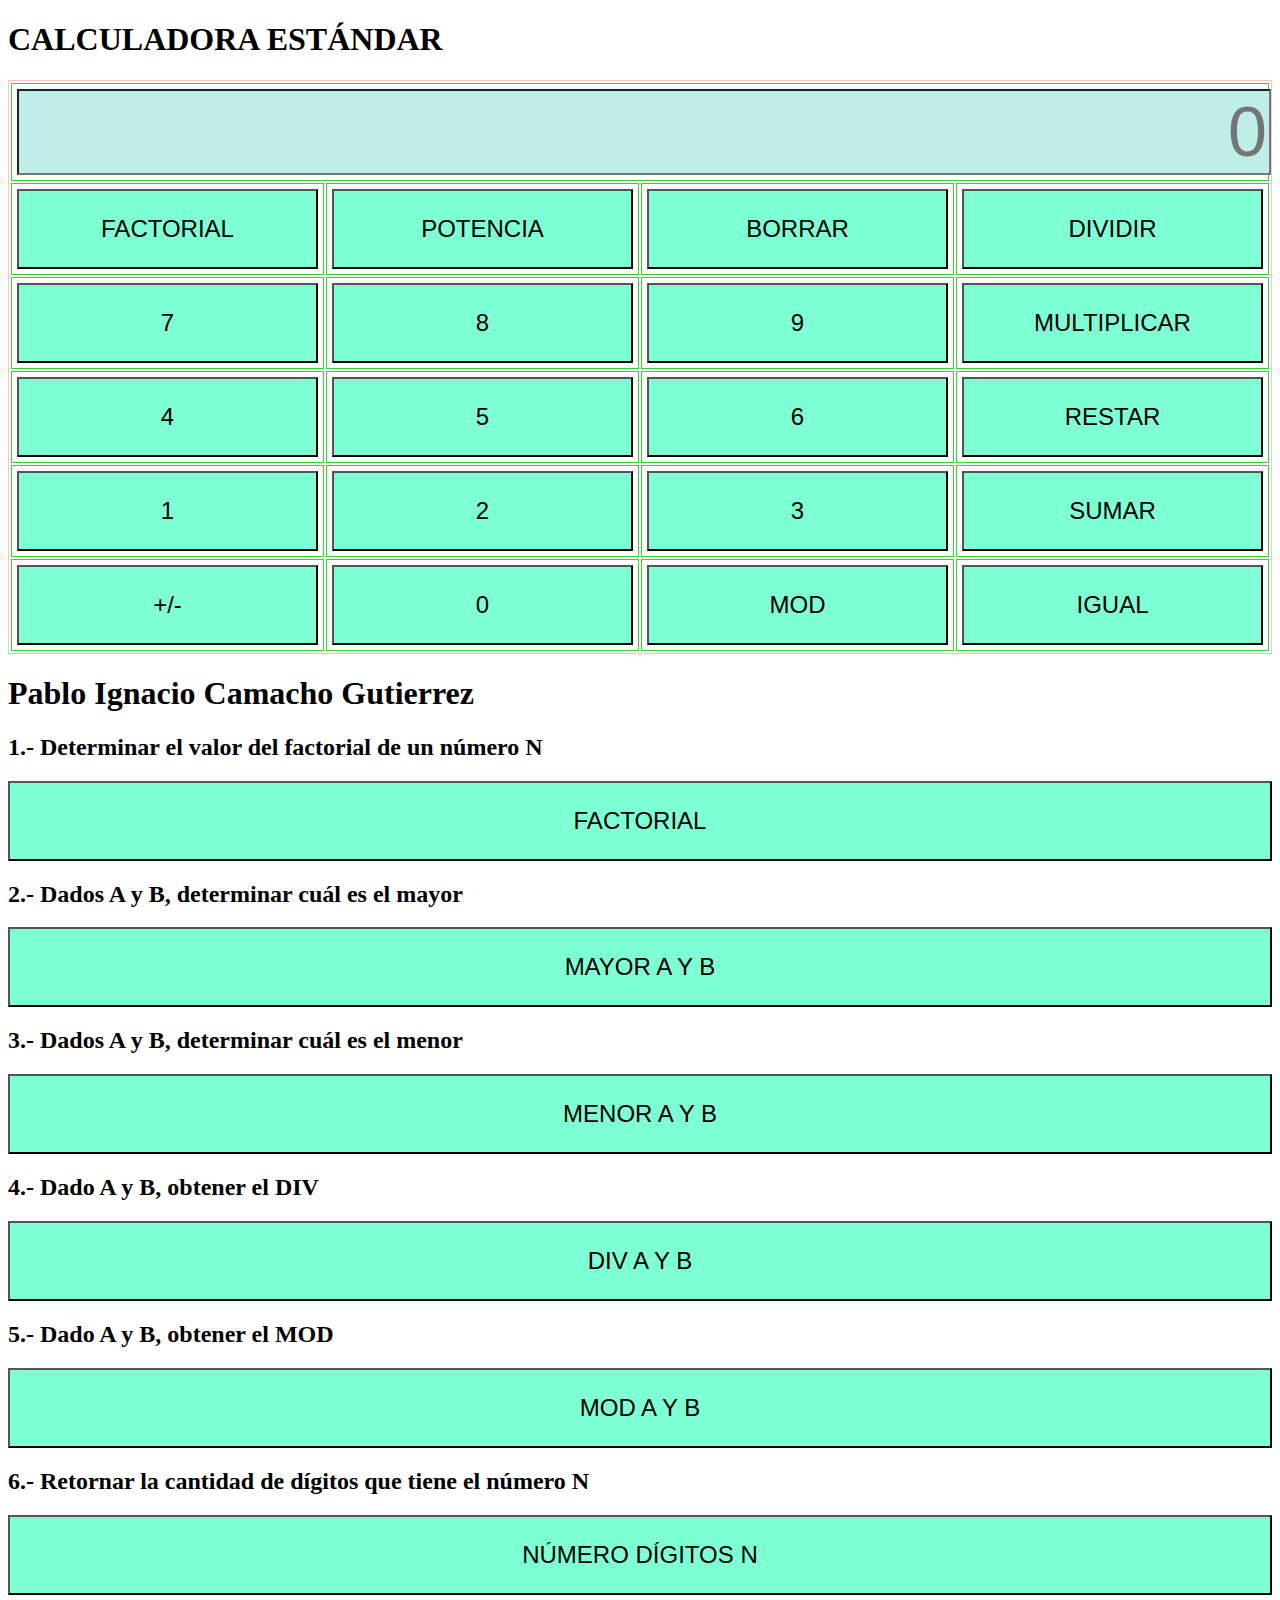
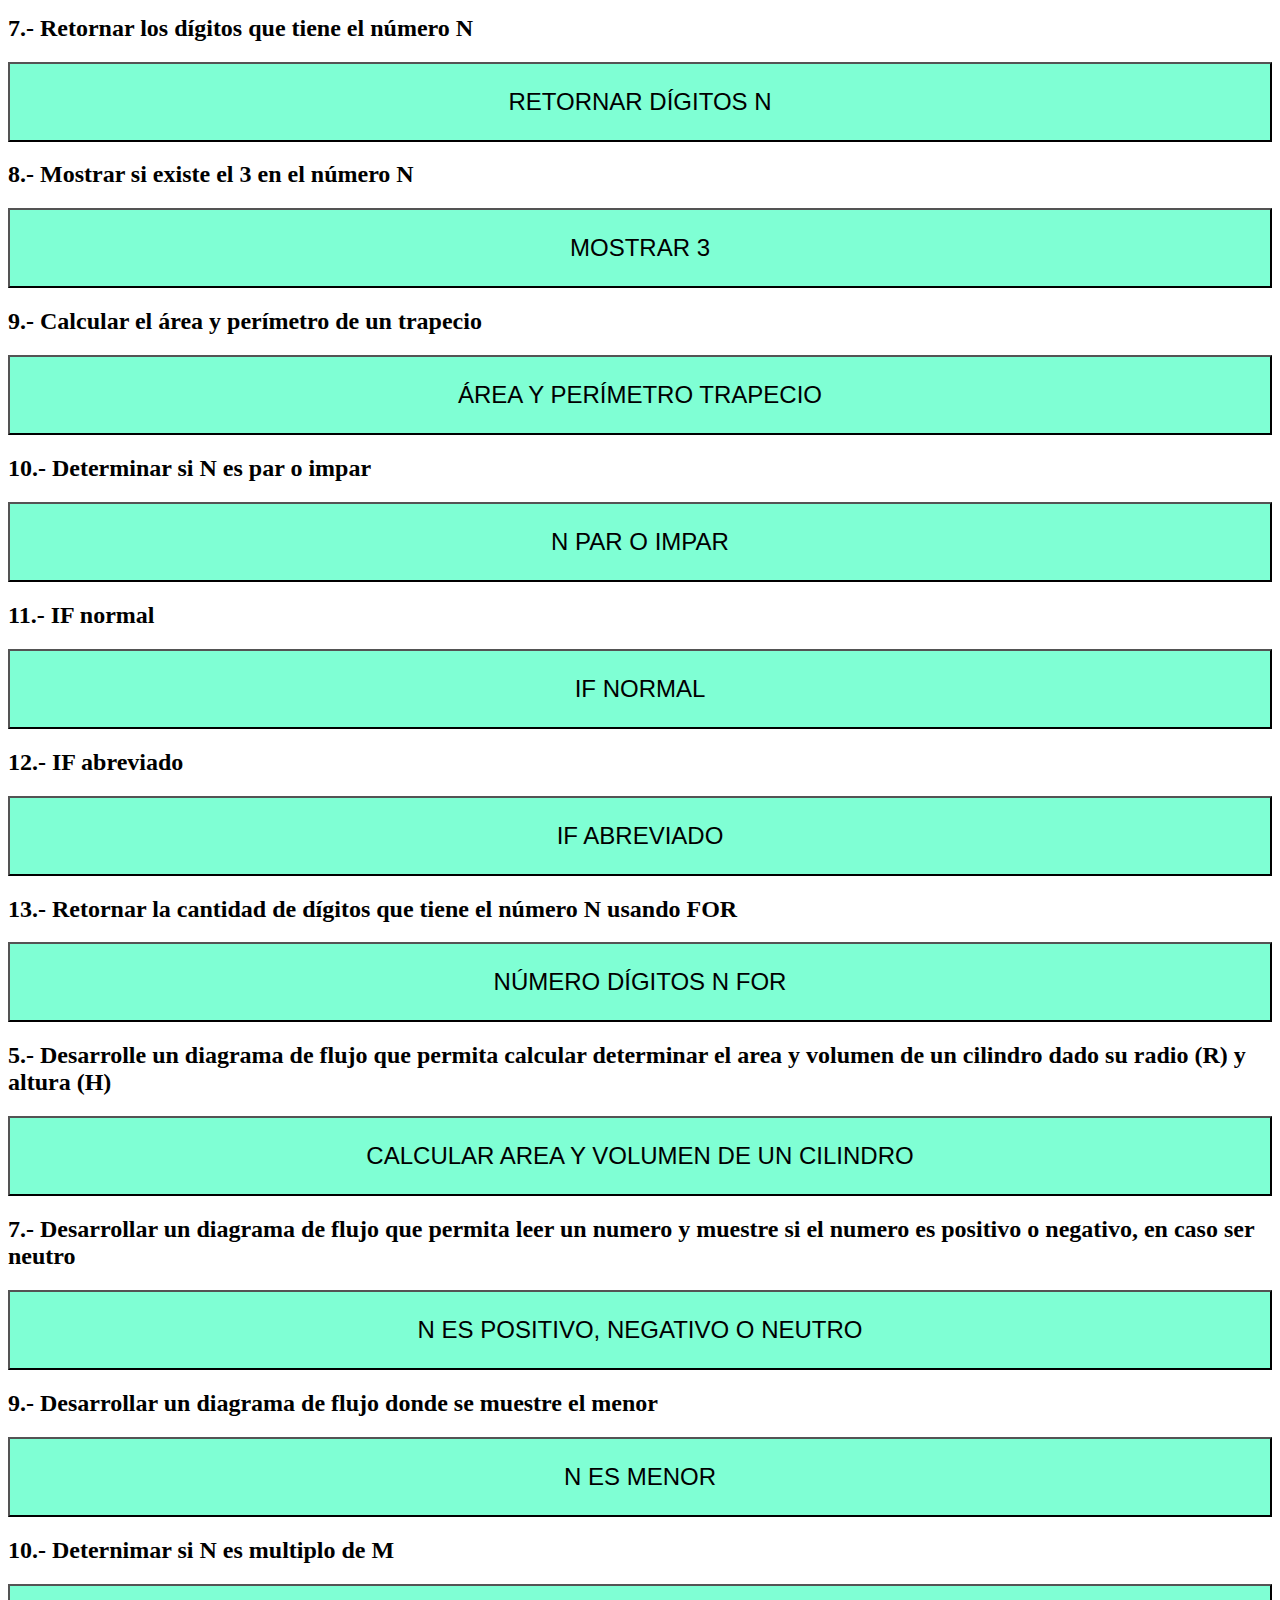
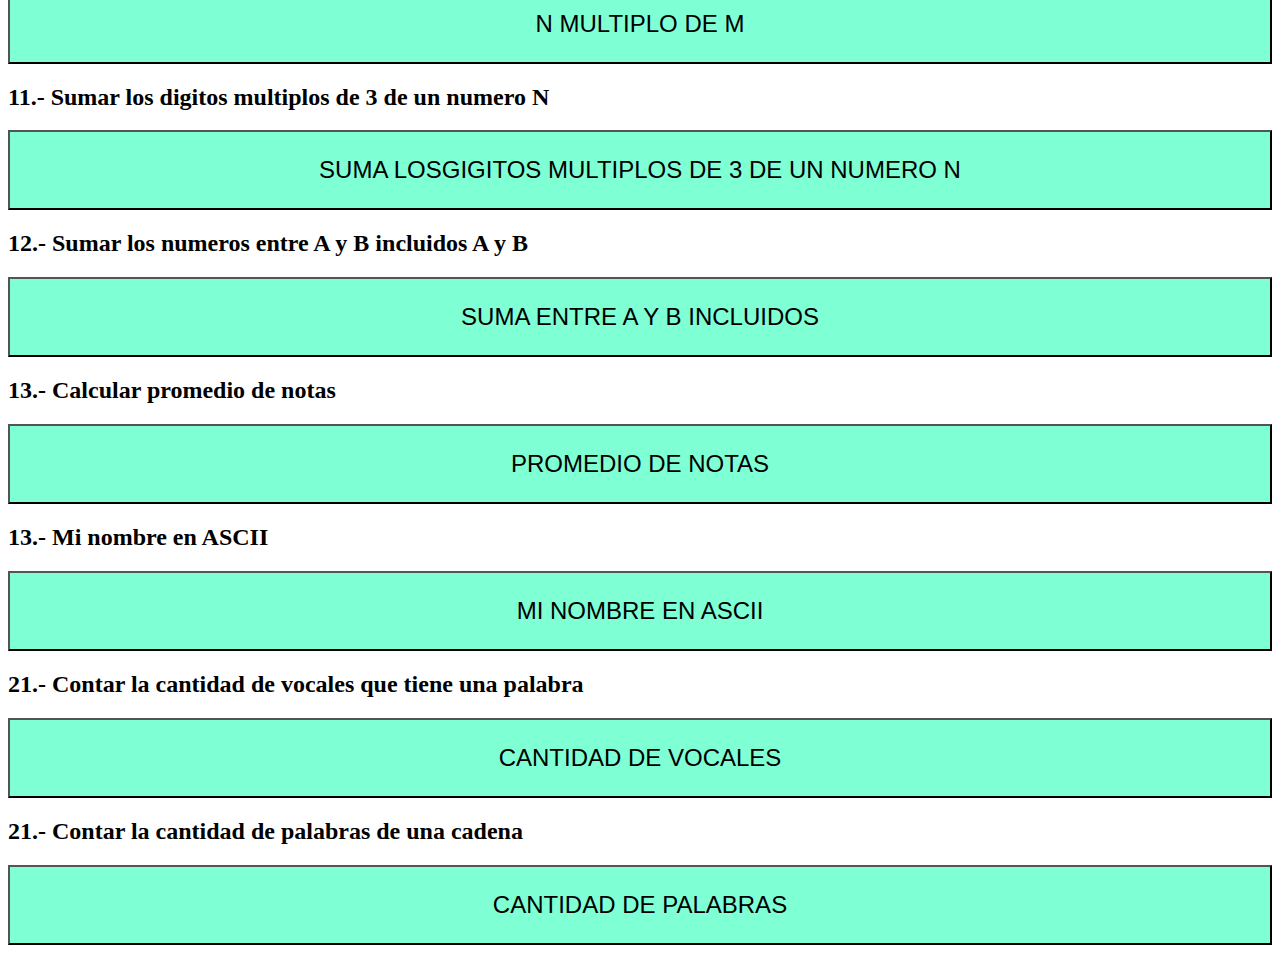
<file: index.html>
<!DOCTYPE html>
<html lang="en">
<head>
    <meta charset="UTF-8">
    <meta http-equiv="X-UA-Compatible" content="IE=edge">
    <meta name="viewport" content="width=device-width, initial-scale=1.0">
    <script
    type="text/javascript"
    src="code.js"></script>
    <link rel="stylesheet" type="text/css" href="estilos.css">
    <title>Programación 1</title>
</head>
<body>

    <h1>CALCULADORA ESTÁNDAR</h1>
    <table border="1px">
        <tr>
            <td colspan="4">
                <input id="resultado"
                type="text" placeholder="0"
            </td>
        </tr>
        <tr>
            <td><button onclick="factorial()">factorial</button></td>
            <td><button onclick="potencia()">potencia</button></td>
            <td><button onclick="borrar()">borrar</button></td>
            <td><button onclick="dividir()">dividir</button></td>
        </tr>
        <tr>
            <td><button onclick="numero(7)">7</button></td>
            <td><button onclick="numero(8)">8</button></td>
            <td><button onclick="numero(9)">9</button></td>
            <td><button onclick="multiplicar()">multiplicar</button></td>           
        </tr>
        <tr>
            <td><button onclick="numero(4)">4</button></td>
            <td><button onclick="numero(5)">5</button></td>
            <td><button onclick="numero(6)">6</button></td>
            <td><button onclick="restar()">restar</button></td>            
        </tr>
        <tr>
            <td><button onclick="numero(1)">1</button></td>
            <td><button onclick="numero(2)">2</button></td>
            <td><button onclick="numero(3)">3</button></td>
            <td><button onclick="sumar()">sumar</button></td>            
        </tr>
        <tr>
            <td><button onclick="inverso()">+/-</button></td>
            <td><button onclick="numero(0)">0</button></td>
            <td><button onclick="MOD()">MOD</button></td>
            <td><button onclick="igual()">igual</button></td>            
        </tr>
    </table>

    <h1>Pablo Ignacio Camacho Gutierrez</h1>
    <h2>1.- Determinar el valor del factorial de un número N</h2>
    <button onclick="factorialN()">Factorial</button>
    
    <h2>2.- Dados A y B, determinar cuál es el mayor</h2>
    <button onclick="mayorAyB()">Mayor A y B</button>
    
    <h2>3.- Dados A y B, determinar cuál es el menor</h2>
    <button onclick="menorAyB()">Menor A y B</button>
    
    <h2>4.- Dado A y B, obtener el DIV</h2>
    <button onclick="obtenerDiv()">DIV A y B</button>
    
    <h2>5.- Dado A y B, obtener el MOD</h2>
    <button onclick="obtenerMod()">MOD A y B</button>
    
    <h2>6.- Retornar la cantidad de dígitos que tiene el número N</h2>
    <button onclick="digitosN()">Número dígitos N</button>
    
    <h2>7.- Retornar los dígitos que tiene el número N</h2>
    <button onclick="retornarDigitosN()">Retornar dígitos N</button>
    
    <h2>8.- Mostrar si existe el 3 en el número N</h2>
    <button onclick="mostrarTres()">Mostrar 3</button>
    
    <h2>9.- Calcular el área y perímetro de un trapecio</h2>
    <button onclick="areaPerimetroTrapecio()">Área y Perímetro Trapecio</button>
    
    <h2>10.- Determinar si N es par o impar</h2>
    <button onclick="NParOImpar()">N par o impar</button>
    
    <h2>11.- IF normal</h2>
    <button onclick="ifNormal()">IF Normal</button>
    
    <h2>12.- IF abreviado</h2>
    <button onclick="ifAbreviado()">IF Abreviado</button>
    
    <h2>13.- Retornar la cantidad de dígitos que tiene el número N usando FOR</h2>
    <button onclick="digitosNFOR()">Número dígitos N FOR</button>

    <h2>5.- Desarrolle un diagrama de flujo que permita calcular determinar el area y volumen de un cilindro dado su radio (R) y altura (H)</h2>
    <button onclick="calcularAreaVolumenDeCilindro()">Calcular Area y volumen de un cilindro</button>

    <h2>7.- Desarrollar un diagrama de flujo que permita leer un numero y muestre si el numero es positivo o negativo, en caso ser neutro</h2>
    <button onclick="NumeroPositivoNegativoNuetro()">N es positivo, negativo o neutro</button>

    <h2>9.- Desarrollar un diagrama de flujo donde se muestre el menor</h2>
    <button onclick="MostrarNumeroMenor()">N es menor</button>

    <h2>10.- Deternimar si N es multiplo de M</h2>
    <button onclick="NmultiploDeM()">N multiplo de M</button>

    <h2>11.- Sumar los digitos multiplos de 3 de un numero N</h2>
    <button onclick="SumaDigMultiplo3deN()">Suma losgigitos multiplos de 3 de un numero N</button>

    <h2>12.- Sumar los numeros entre A y B incluidos A y B</h2>
    <button onclick="SumaNumerosEntreAyB()">Suma entre A y B incluidos</button>

    <h2>13.- Calcular promedio de notas</h2>
    <button onclick="PromedioDeNotas()">Promedio de notas</button>

    <h2>13.- Mi nombre en ASCII</h2>
    <button onclick="MiNombreASCII()">Mi nombre en ASCII</button>

    <h2>21.- Contar la cantidad de vocales que tiene una palabra</h2>
    <button onclick="countVocals()">Cantidad de Vocales</button>

    <h2>21.- Contar la cantidad de palabras de una cadena</h2>
    <button onclick="contarPalabras()">Cantidad de palabras</button>

</body>
</html>
</file>
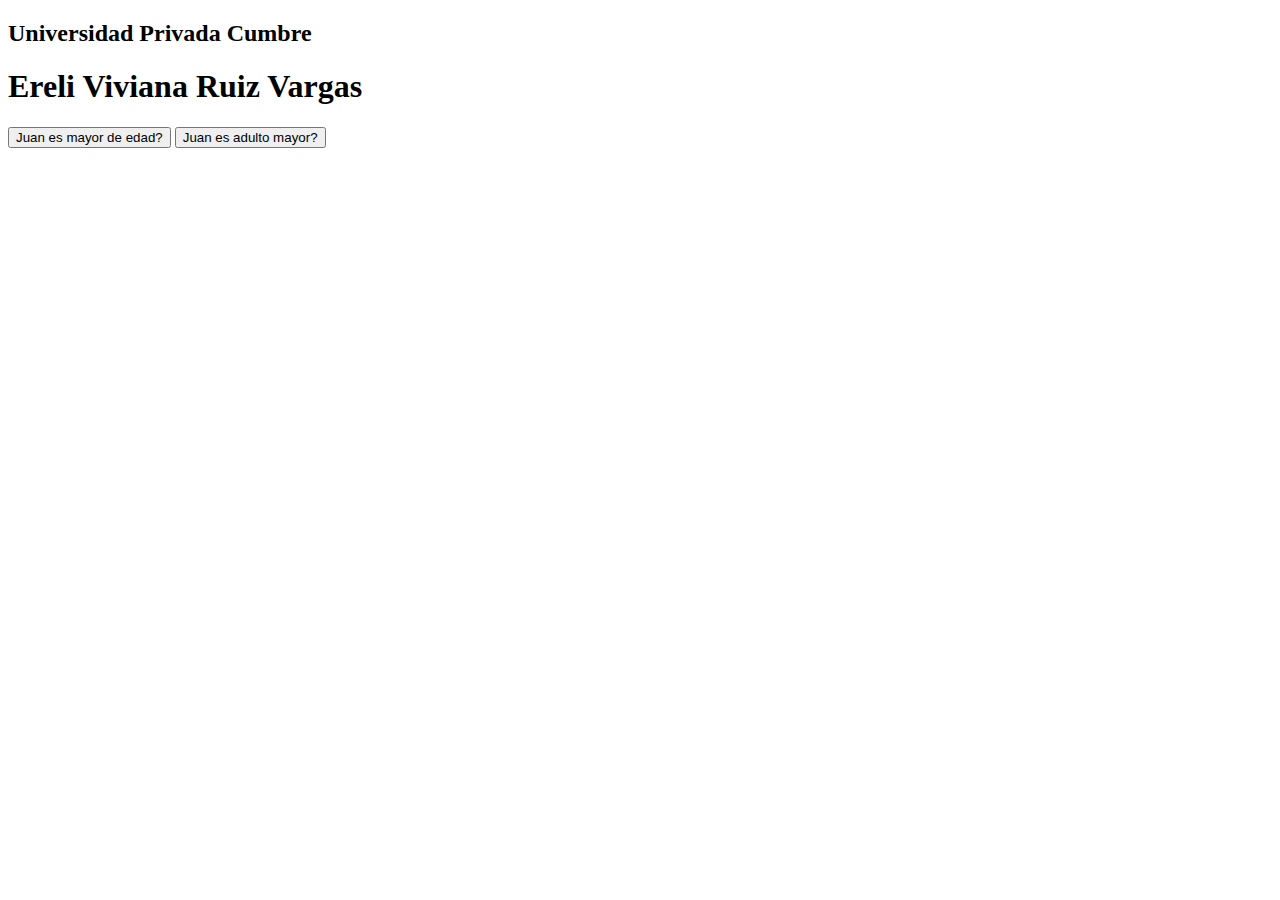
<file: avance-2.html>
<!DOCTYPE html>
<html>
<head>
<title>Mi primera pagina web</title>
</head>
<body>
<h2>Universidad Privada Cumbre</h2>
<h1>Ereli Viviana Ruiz Vargas</h1>
<button onclick="MyPrimerAlgoritmo()">Juan es mayor de edad?</button>
<button onclick="MySegundoAlgoritmo()">Juan es adulto mayor?</button>

<script>
function MyPrimerAlgoritmo(){
	var edad;
	edad = prompt("Ingrese su edad:", "18");
	if(edad >= 18){
		alert("Juan es MAYOR de edad")
	}else{
		alert("Juan es MENOR de edad")
	}
}

function MySegundoAlgoritmo(){
	var edad = prompt("Ingrese se edad:", "18");
	if(edad >=60){
		alert("Juan es de la tercera edad");
	}else{
		alert("Juan no es de la tercera edad");
	}
}
</script>

</body>
</html>
</file>
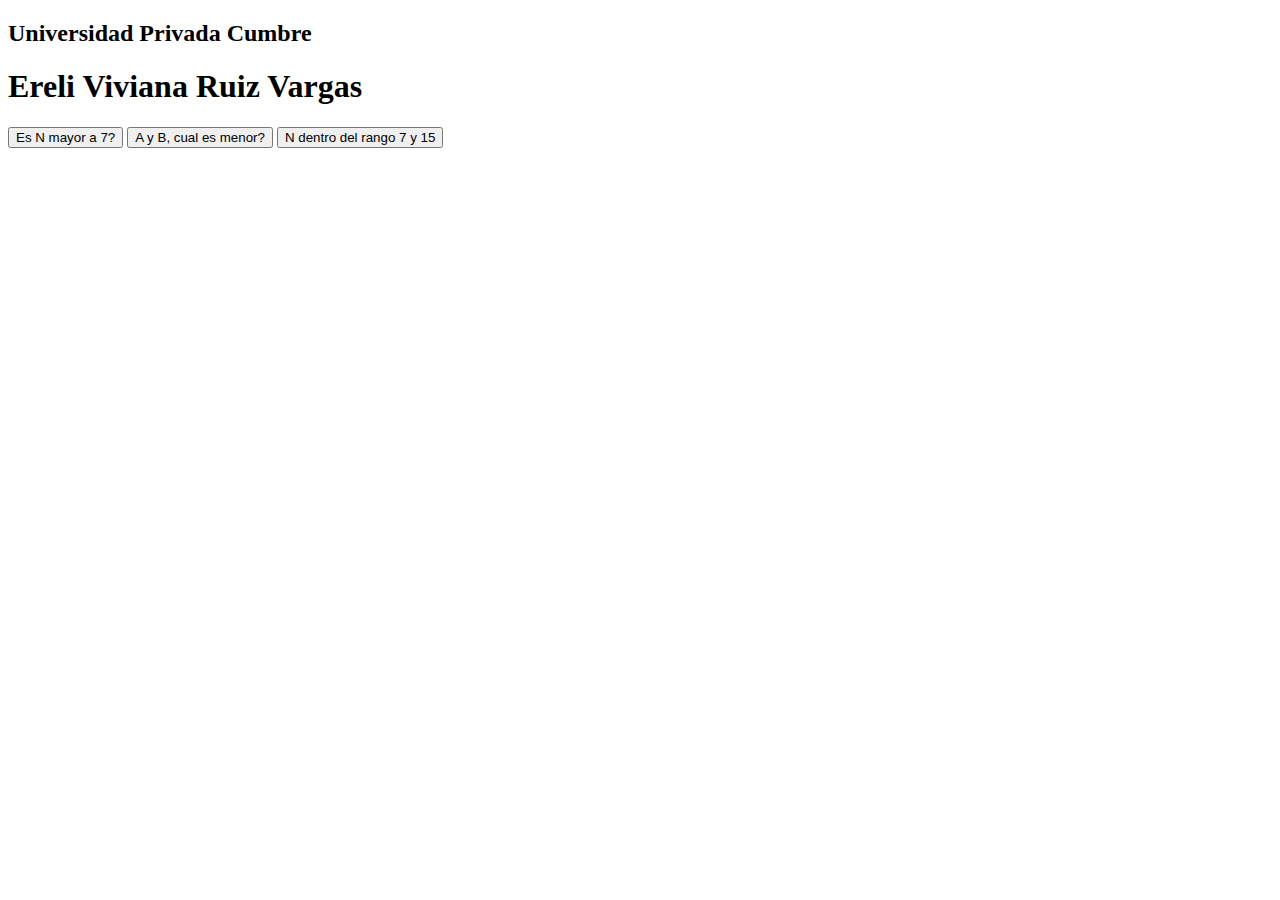
<file: avance-3.html>
<!DOCTYPE html>
<html>
<head>
<title>Mi primera pagina web</title>
</head>
<body>
<h2>Universidad Privada Cumbre</h2>
<h1>Ereli Viviana Ruiz Vargas</h1>
<button onclick="AlgoritmoUno()">Es N mayor a 7?</button>
<button onclick="AlgoritmoDos()">A y B, cual es menor?</button>
<button onclick="AlgoritmoTres()">N dentro del rango 7 y 15</button>

<script>
//Codigo de programacion - INICIO
//Ejercicio: Como saber si un numero es mayor que 7
function AlgoritmoUno(){
	var N = prompt("Ingrese N:", 45);
	if (N == 7){
		alert(N + " es IGUAL que 7");
	}
	else{
		if (N > 7){
			alert(N + " es MAYOR que 7");
		}
		else{
			alert(N + " es MENOR que 7");
		}
	}
}

//Ejercicio: Dado dos numeros A y B, retornar el MENOR
function AlgoritmoDos(){
	var A = prompt("Ingrese A:", 8);
	var B = prompt("Ingrese B;", 5);
	if (A > B){
		alert(B + " es menor");
	}
	else {
		alert(A + " es menor");
	}
}

//Ejercicio: Dado un numero N, retornar si se encuentra DENTRO del rango de 7 y 15
function AlgoritmoTres(){
	var N = prompt("Ingrese N:", 9);
	var A = 7
	var B = 15
	if ((N > A) && ( N < B)){
		alert(N + " esta DENTRO del rango")
	}else{
		alert(N + " esta FUERA del rango")
	}
}
//Codigo de programacion - FIN
</script>

</body>
</html>
</file>
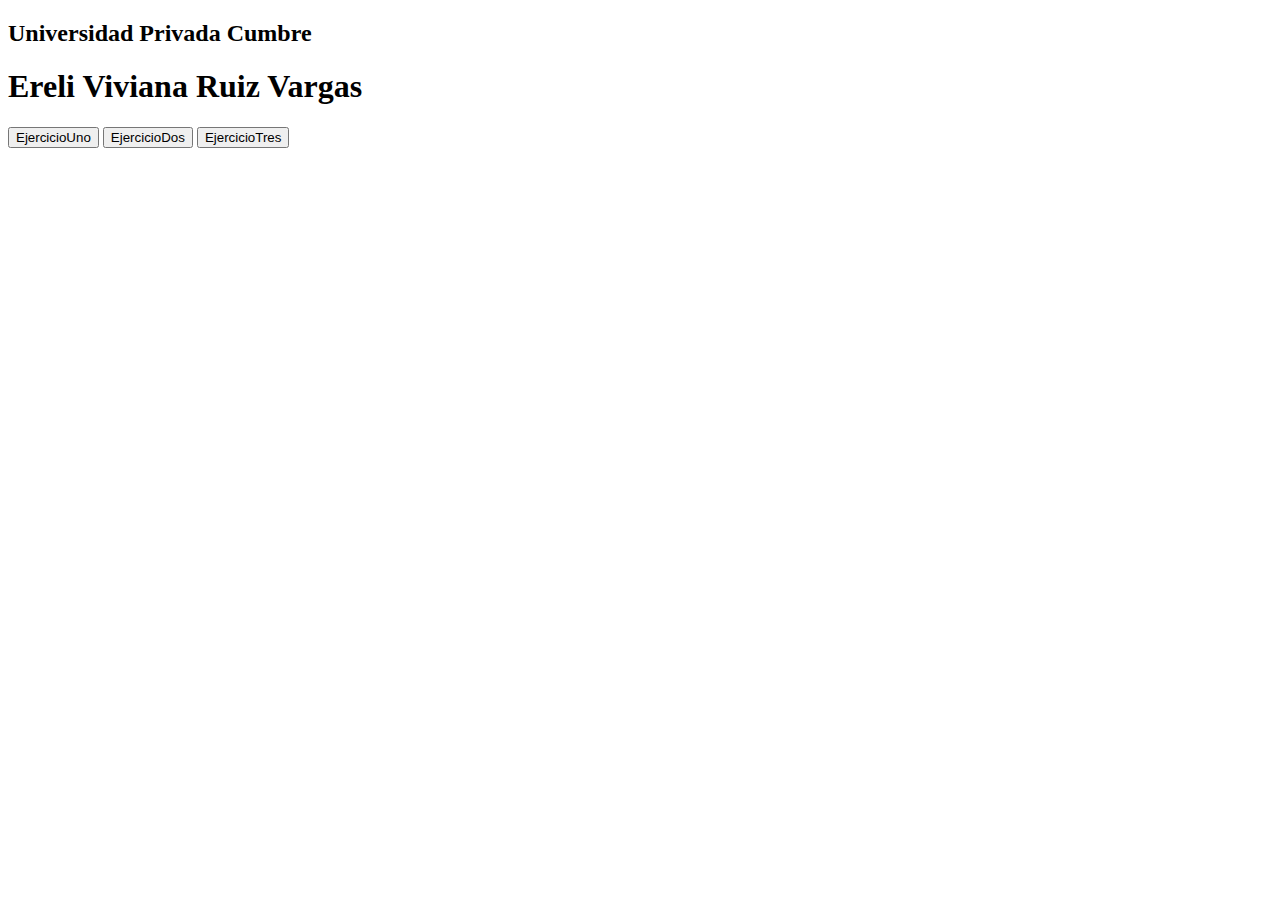
<file: Avance-4.html>
<!DOCTYPE html>
<html>
<head>
<title>Mi primera pagina web</title>
</head>
<body>
<h2>Universidad Privada Cumbre</h2>
<h1>Ereli Viviana Ruiz Vargas</h1>

<button onclick="EjercicioUno()">EjercicioUno</button>
<button onclick="EjercicioDos()">EjercicioDos</button>
<button onclick="EjercicioTres()">EjercicioTres</button>


<script>
//Elercicio 1.-  ( (10 > 5) || ((15 == 6)  && false))
//              ((true )    || ( false))  &&  false))
//              (       true   ) &&  (    false     )
//              (               true                )
function EjercicioUno(){
    if (( (10 > 5) || ((15 == 6)  && false))){
        alert("True");
    }else{
        alert("False");
    }
}


//Ejercicio 2.- ( (5 == 5) || (10 < 9) ) && ((5 > 5 ) && (0 != 1))
//              ((true)    || ( false))  && (( false) && ( true ))
//              (       true           ) &&  (         false     )
//              (                     false                      )
function EjercicioDos(){
    if(( (5 == 5) || (10 < 9) ) && ((5 > 5 ) && (0 != 1))){
        alert("True");
            }else{
                alert("False");
            }
    }

//Ejercicio 3:( (7 => 7) && (false == true)) && (8 > 9)
//              ((true)  && (    false    )) && ( false)
//              (       false          ) &&  (   false  )
//              (               false                  )
function EjercicioTres(){
    if(( (7 >= 7) && (false == true)) && (8 > 9)){
        alert("True");
    }else{
        alert("False");
    }
}


</script>

</body>

</html>
</file>
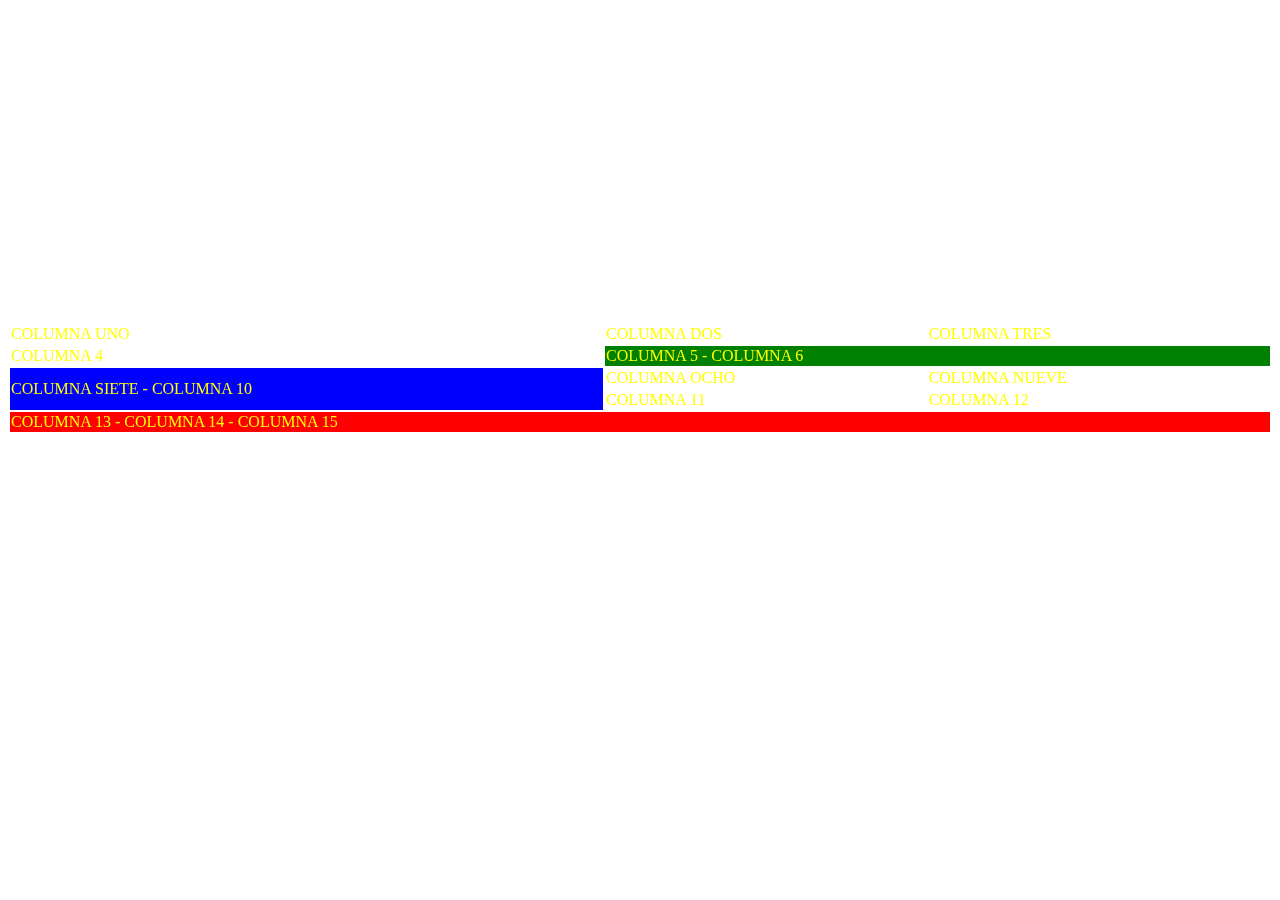
<file: Avance-6.html>
<!DOCTYPE html>
<html>
<head>
    <title>Etiquetas HTML</title>
</head>
<body>
    <video
    style="position: fixed;
    left: 0;
    top: 0;
    height: 120%;
    z-index: -1;"
    src="https://carontestudio.com/img/f4.mp4"
    autoplay="true"
    muted="true"
    loop="true"
    poster="https://carontestudio.com/img/contacto.jpg"></video>

    <h1 style="color: white;">Titulo h1</h1>
    <h2 style="color: white;">Titulo h2</h2>
    <h3 style="color: white;">Titulo h3</h3>
    <h4 style="color: white;">Titulo h4</h4>
    <h5 style="color: white;">Titulo h5</h5>
    <h6 style="color: white;">Titulo h6</h6>

    <p style="color: white;">Las tablas en HTML utilizan la etiqueta (table) y para 
        las columnas es la etiqueta (td) y para las filas la etiqueta (tr)</p>


<table 
style="color: yellow;
width: 100%;">
    <tr>
        <td>COLUMNA UNO</td>
        <td>COLUMNA DOS</td>
        <td>COLUMNA TRES</td>
    </tr>
    <tr>
        <td>COLUMNA 4</td>
        <td colspan="2" style="background-color: green;">COLUMNA 5 - COLUMNA 6</td>
    </tr>
    <tr>
        <td rowspan="2" style="background-color: blue;">COLUMNA SIETE - COLUMNA 10</td>
        <td>COLUMNA OCHO</td>
        <td>COLUMNA NUEVE</td>
    </tr>
    <tr>
        <td>COLUMNA 11</td>
        <td>COLUMNA 12</td>
    </tr>
    <tr>
        <td colspan="3" style="background-color: red;">COLUMNA 13 - COLUMNA 14 - COLUMNA 15</td>
    </tr>

</table>






</body>
</html>
</file>
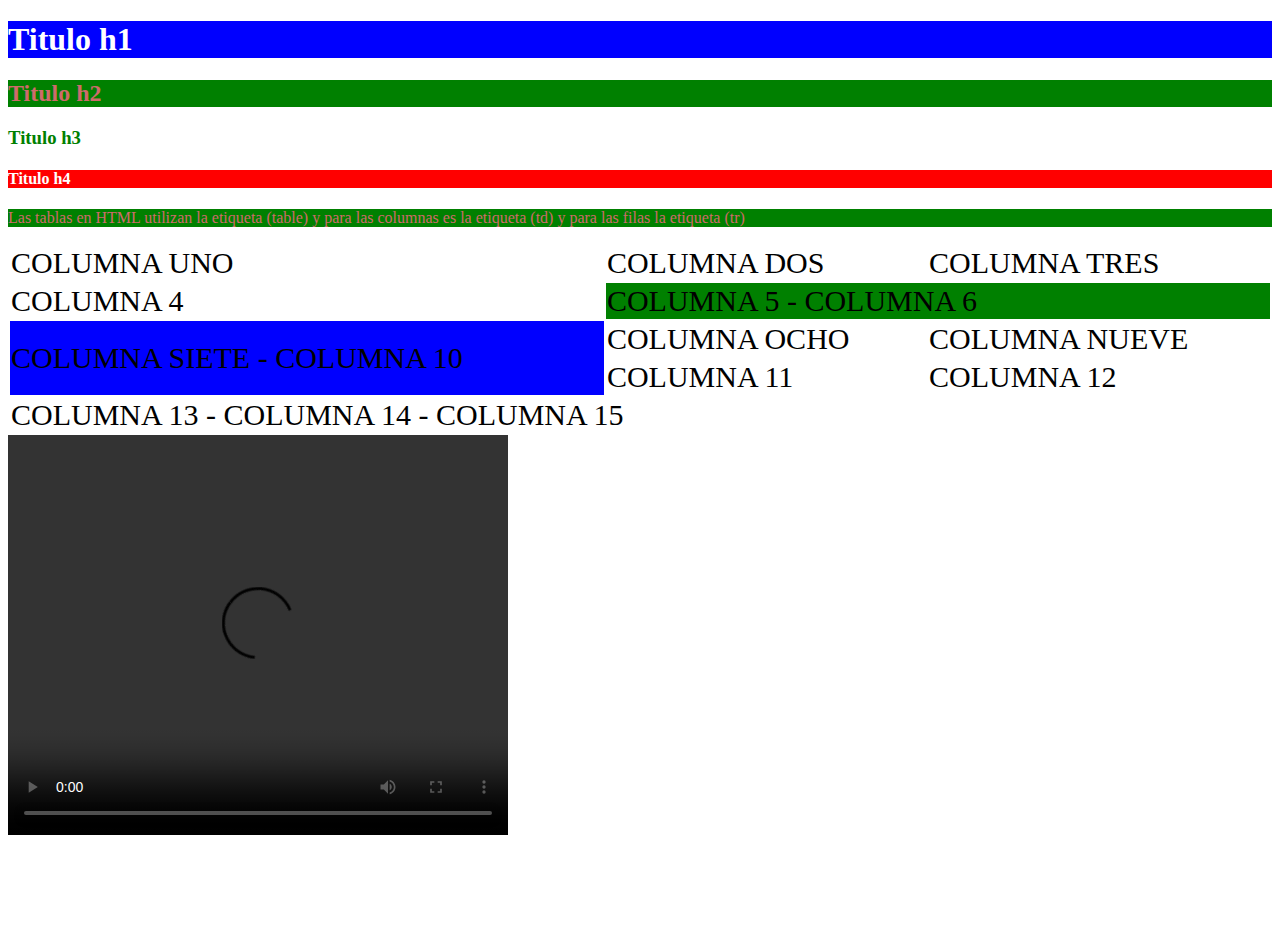
<file: Avance-7.html>
<!DOCTYPE html>
<html>
<head>
    <title>Etiquetas HTML</title>
    
    <link rel="stylesheet" type="text/css"
    href="CSS/Etilos.css">

</head>
<body>
    
    <!--

    <video
    class="video_fondo"
    src="https://carontestudio.com/img/f4.mp4"
    autoplay="true"
    muted="true"
    loop="true"
    poster="https://carontestudio.com/img/contacto.jpg">
    </video>

    -->

    <h1
    class="letra_blanca fondo_azul"
    >Titulo h1</h1>

    <h2
    class="letra_roja fondo_verde"
    >Titulo h2</h2>
    
    <h3 
    class="letra_verde"
    >Titulo h3</h3>
    
    <h4 
    class="letra_blanca fondo_rojo"
    >Titulo h4</h4>
    

    <p 
    class="letra_roja fondo_verde"
    >Las tablas en HTML utilizan la etiqueta (table) y para 
        las columnas es la etiqueta (td) y para las filas la etiqueta (tr)</p>


<table 
class="my_tabla">
    <tr>
        <td>COLUMNA UNO</td>
        <td>COLUMNA DOS</td>
        <td>COLUMNA TRES</td>
    </tr>
    <tr>
        <td>COLUMNA 4</td>
        <td colspan="2"
        class="fondo_verde"
        >COLUMNA 5 - COLUMNA 6</td>
    </tr>
    <tr>
        <td rowspan="2"
        class="fondo_azul"
        >COLUMNA SIETE - COLUMNA 10</td>
        <td>COLUMNA OCHO</td>
        <td>COLUMNA NUEVE</td>
    </tr>
    <tr>
        <td>COLUMNA 11</td>
        <td>COLUMNA 12</td>
    </tr>
    <tr>
        <td colspan="3"
        class="fondo-rojos"
        >COLUMNA 13 - COLUMNA 14 - COLUMNA 15</td>
    </tr>

</table>

<video
    src="https://carontestudio.com/img/f4.mp4"
    width="500"
    height="400"
    autoplay="true"
    controls>
</video>


<iframe 
width="560" 
height="315" 
src="https://www.youtube.com/embed/Ymaw69ie33o" 
title="YouTube video player" 
frameborder="0" 
allow="accelerometer; autoplay; clipboard-write; encrypted-media; gyroscope; picture-in-picture; web-share" 
allowfullscreen>
</iframe>


<br>
<br>
<br>
<br>
<br>
<br>





</body>
</html>
</file>
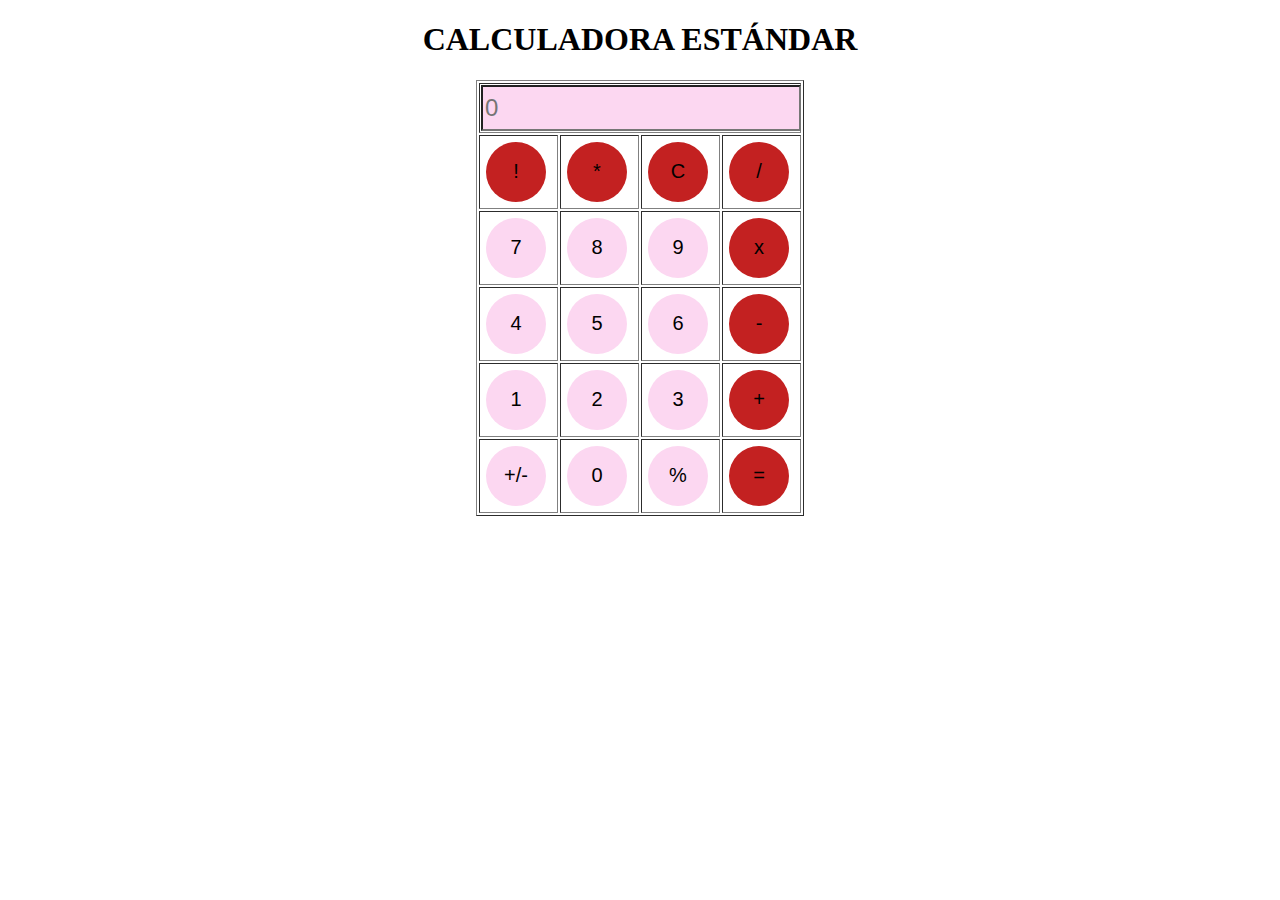
<file: CALCULADORA/Calculadora-1.html>
<!DOCTYPE html>
<html lang="en">
<head>
    <meta charset="UTF-8">
    <meta http-equiv="X-UA-Compatible" content="IE=edge">
    <meta name="viewport" content="width=device-width, initial-scale=1.0">
    <script
    type="text/javascript"
    src="Calculadora.js"></script>
    <link rel="stylesheet" type="text/css" href="EstiloCalculadora.css">
    <title>Programación 1</title>
</head>
<body>

    <h1>CALCULADORA ESTÁNDAR</h1>
    <table border="1px">
        <tr>
            <td colspan="4">
                <input id="resultado"
                type="text" placeholder="0">
            </td>
        </tr>
        <tr>
            <td><button onclick="factorial()" id="operador">!</button></td>
            <td><button onclick="potencia()" id="operador">*</button></td>
            <td><button onclick="borrar()" id="operador">C</button></td>
            <td><button onclick="dividir()" id="operador">/</button></td>
        </tr>
        <tr>
            <td><button onclick="numero(7)">7</button></td>
            <td><button onclick="numero(8)">8</button></td>
            <td><button onclick="numero(9)">9</button></td>
            <td><button onclick="multiplicar()" id="operador">x</button></td>           
        </tr>
        <tr>
            <td><button onclick="numero(4)">4</button></td>
            <td><button onclick="numero(5)">5</button></td>
            <td><button onclick="numero(6)">6</button></td>
            <td><button onclick="restar()" id="operador">-</button></td>            
        </tr>
        <tr>
            <td><button onclick="numero(1)">1</button></td>
            <td><button onclick="numero(2)">2</button></td>
            <td><button onclick="numero(3)">3</button></td>
            <td><button onclick="sumar()" id="operador">+</button></td>            
        </tr>
        <tr>
            <td><button onclick="inverso()">+/-</button></td>
            <td><button onclick="numero(0)">0</button></td>
            <td><button onclick="MOD()">%</button></td>
            <td><button onclick="igual()" id="operador">=</button></td>            
        </tr>
    </table>

</body>
</html>
</file>
<file: estilos.css>
table {
    border: pink 1px solid;
    width: 100%;
    text-align: center;
}

td,
th {
    border: #34d42f 1px solid;
    padding: 5px;
}

td {
    width: 25%;
}

tr {
    height: 50px;
}

button {
    width: 100%;
    height: 80px;
    background-color: aquamarine;
    font-size: x-large;
    text-transform: uppercase;
}

input{
    width: 100%;
    height: 80px;
    background-color: rgb(191, 238, 232);
    font-size: 70px;
    text-transform: uppercase;
    text-align: right;
}
</file>
<file: CSS/Etilos.css>
/*
COMENTARIOS
*/

/*

CSS contiene CLASES
Que es una clase?

.NOMBRE_CLASE{
    ESTILO_1;
    ESTILO_2;
    ESTILO_3;
}

*/

/*
Como referenciar el archivo (.css) con (.html)
Dentro de la etiqueta <HEAD> se escribe la referencia al archivo (.css)

<head>
    <link rel="stylesheet" type="text/css"
    href="UBICACION/NOMBRE_ARCHIVO.CSS">
</head>

*/


.video_fondo{
    position: fixed;
    left: 0;
    top: 0;
    height: 120%;
    z-index: -1; 
}

.letra_blanca {
    color: white;
}

.letra_roja {
    color: rgb(206, 107, 107);
}

.letra_verde{
    color: green;
}

.fondo_azul {
    background-color: blue;
}

.fondo_verde {
    background-color: green;
    }

    h2:hover {
        background-color: yellow;
    }

.fondo_rojo {
    background-color: red;
}

.my_tabla {
    color: black;
    width: 100%;
    font-size: 30px;
}

@media only screen and (max-width: 600px) {
    .my_tabla {
        color: red;
        width: 50%;
        font-size: 10px;
    }
}
</file>
<file: CALCULADORA/EstiloCalculadora.css>
body {
    font-family: sans-serif;
}

body {
    background-image: url("https://w0.peakpx.com/wallpaper/223/380/HD-wallpaper-dogs-dog-pet-rose.jpg");
}

table {
    margin: auto;
}

input {
    width: 98%;
    height: 40px;
    font-size: x-large;
    background-color: rgb(252, 215, 241);
}

button {
    height: 60px;
    width: 60px;
    border: 0;
    border-radius: 30px;
    margin: 5px;
    font-size: 20px;
    cursor: pointer;
    transition: all 200ms ease;
    background-color: rgb(252, 215, 241);
}

#operador  {
background-color: rgb(195, 33, 33);
}

button:hover {
    transform: scale(1.1);
}

h1 {
    font-family: Algerian;
    text-align: center;
    background-color: white;
}
</file>
